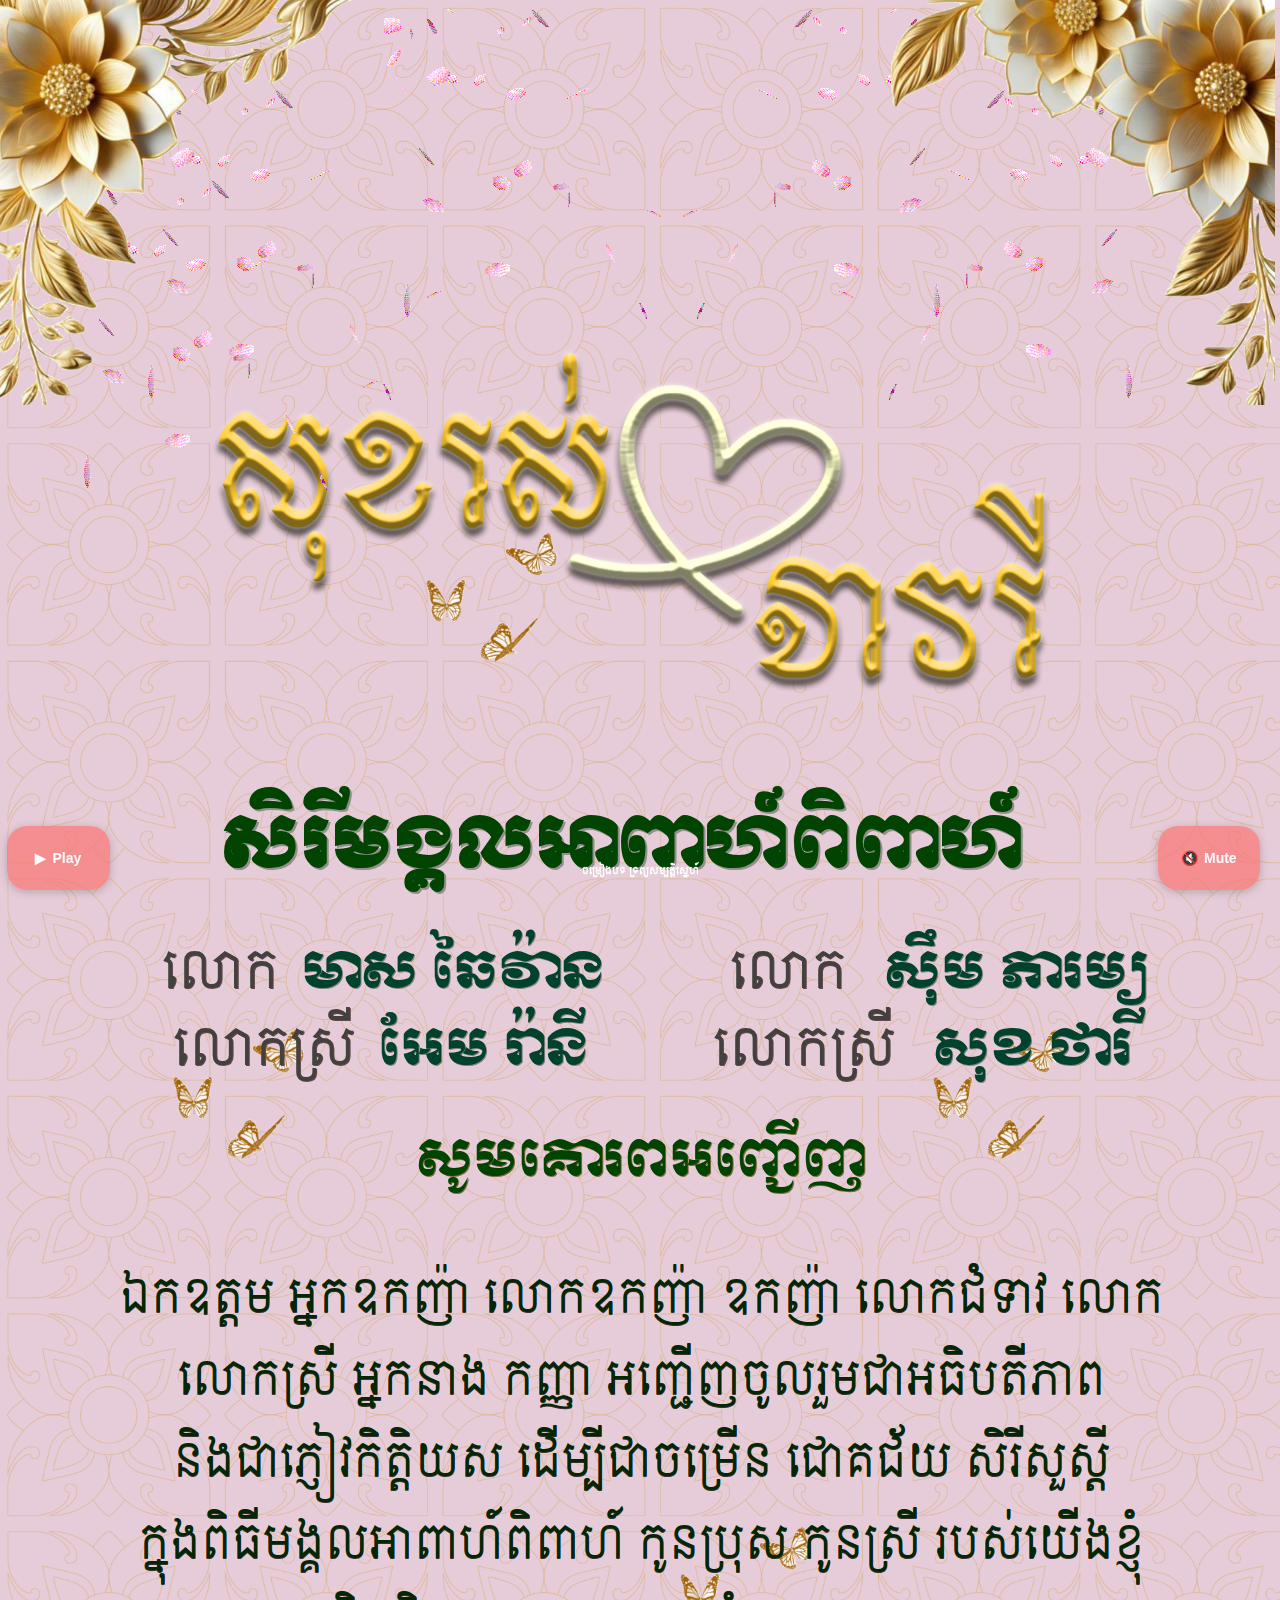
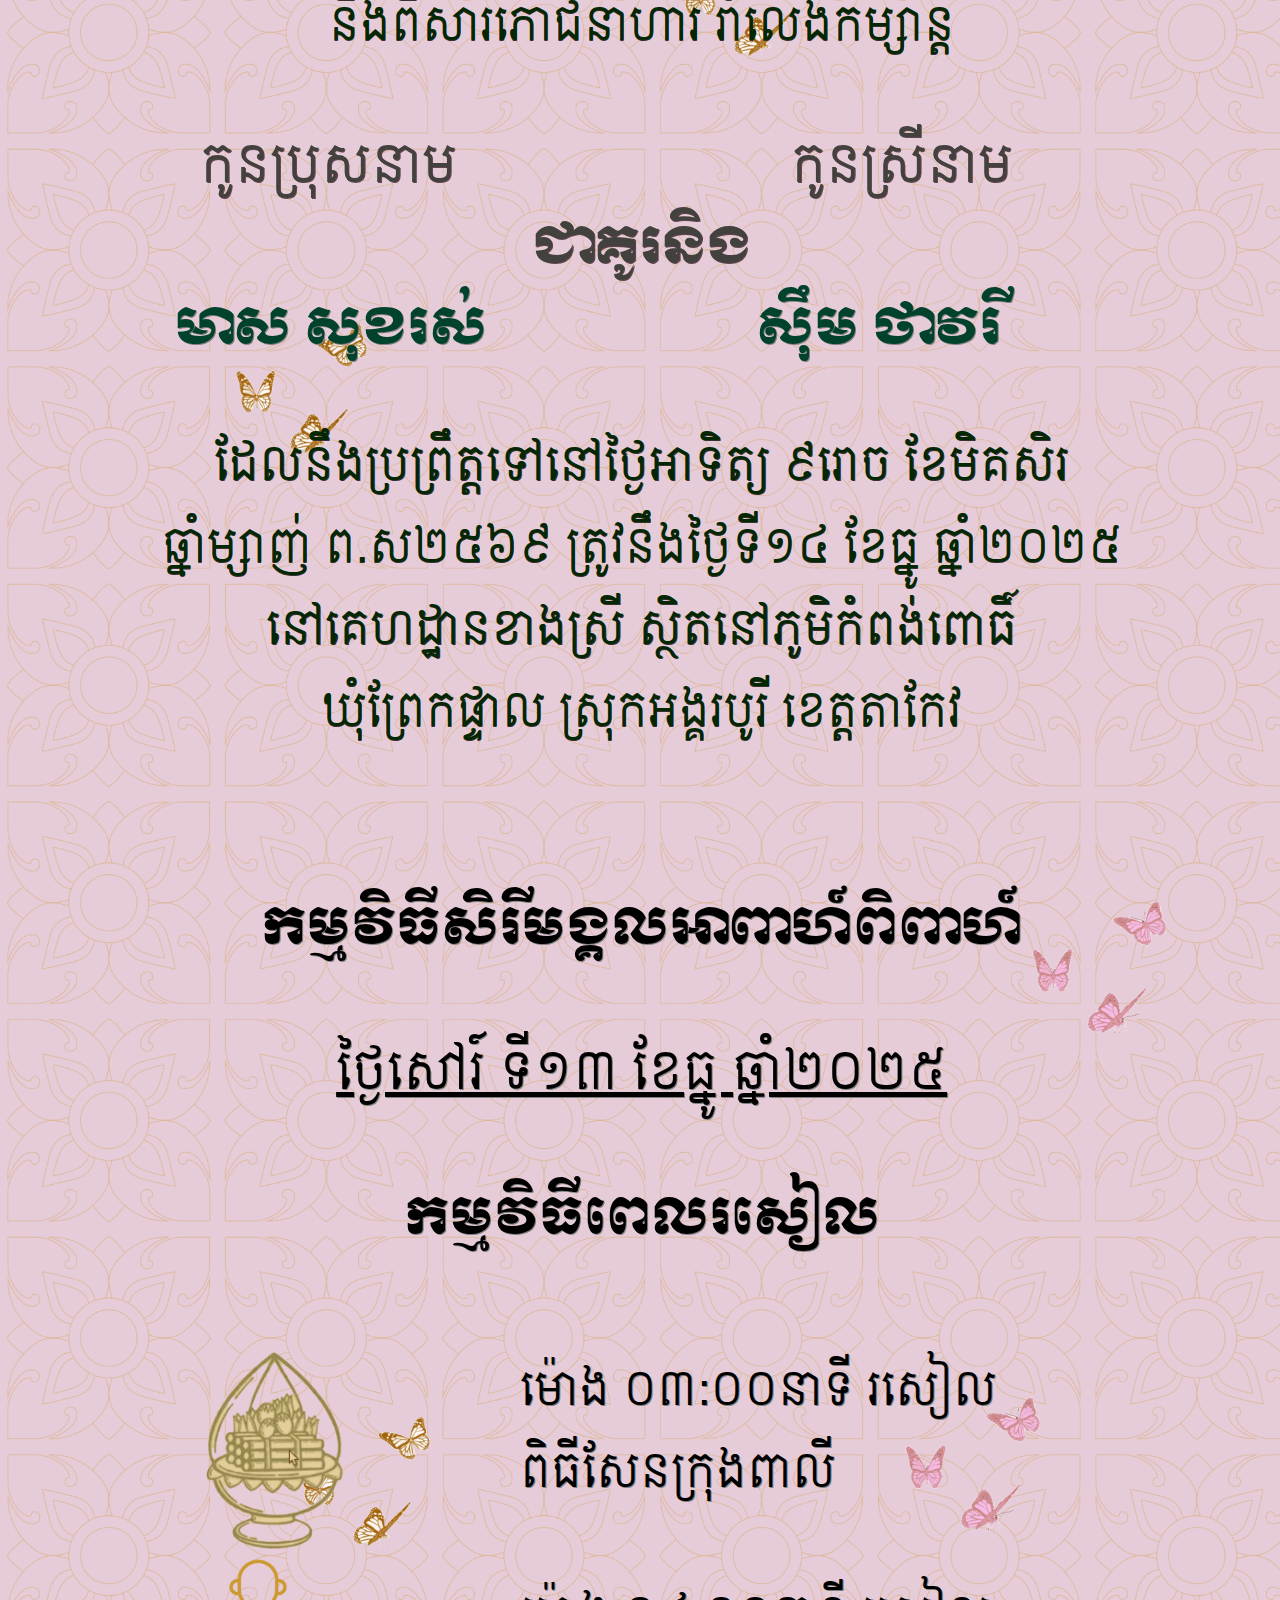
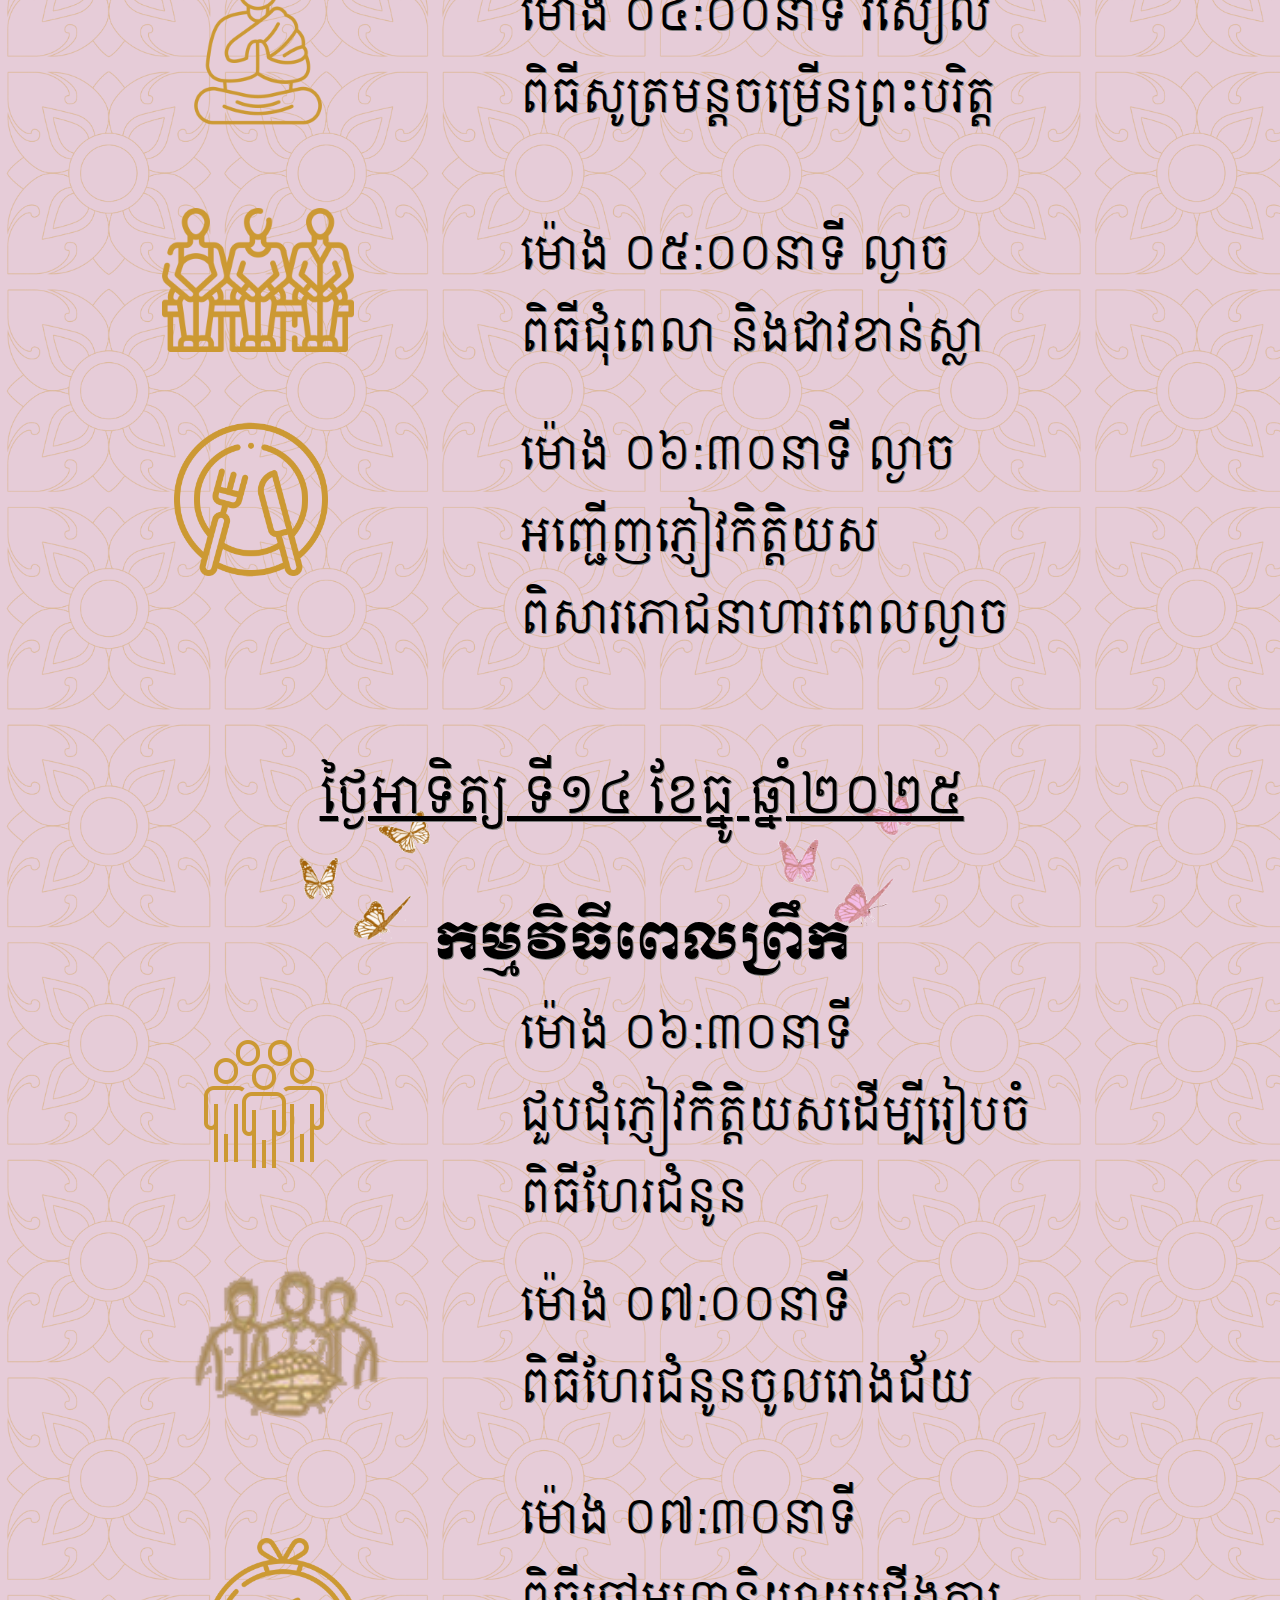
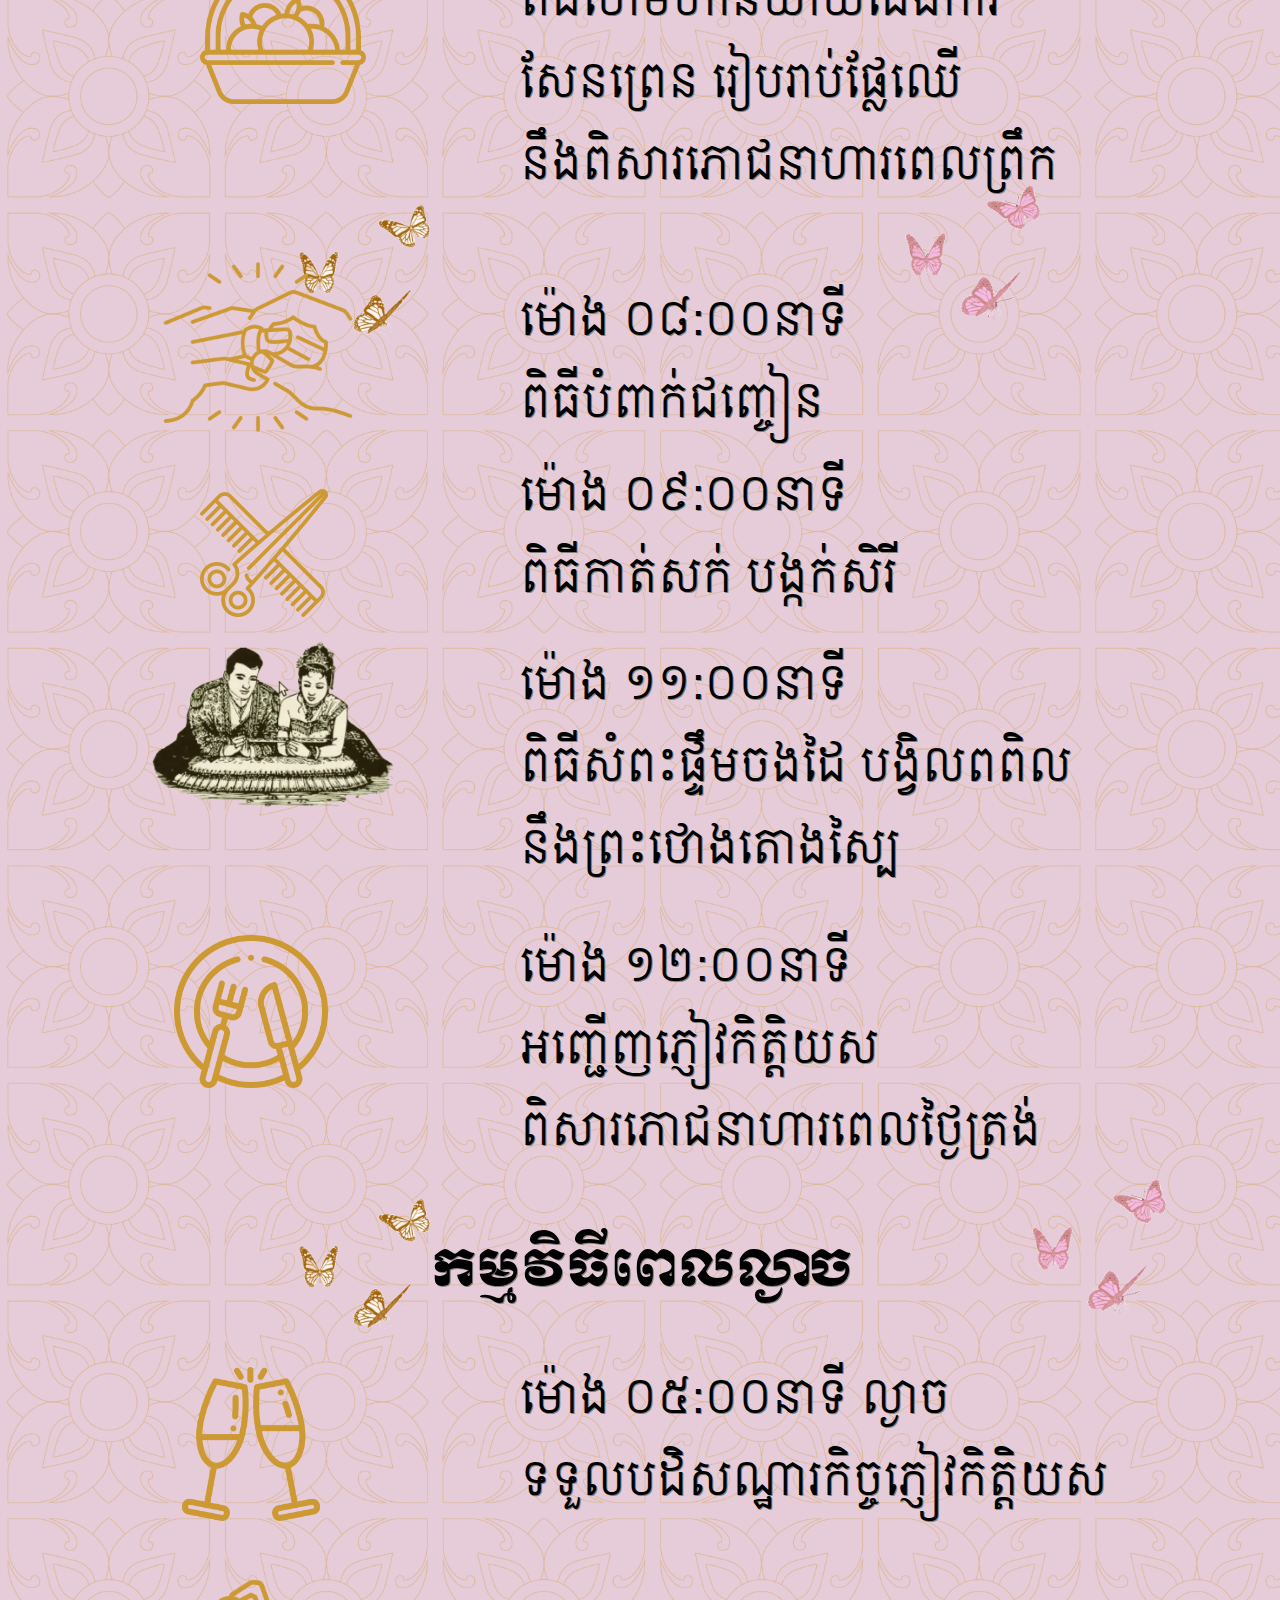
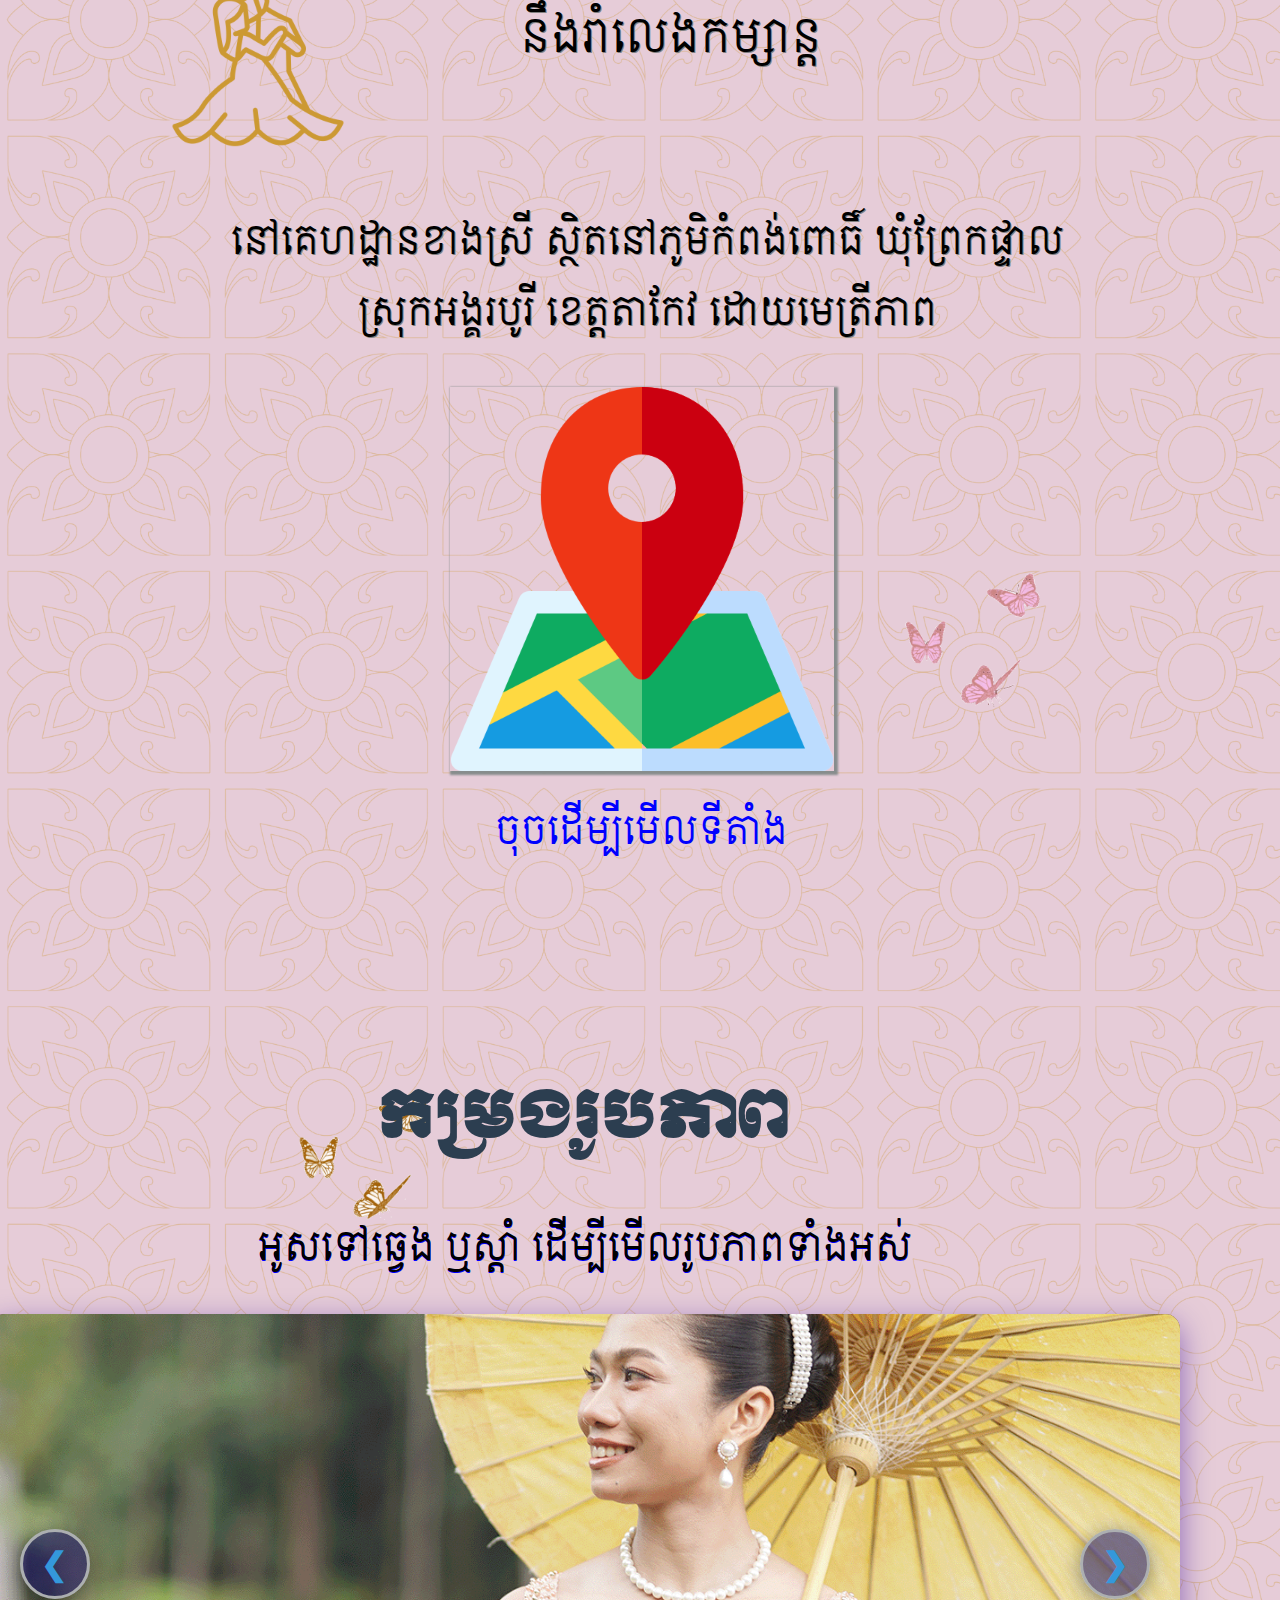
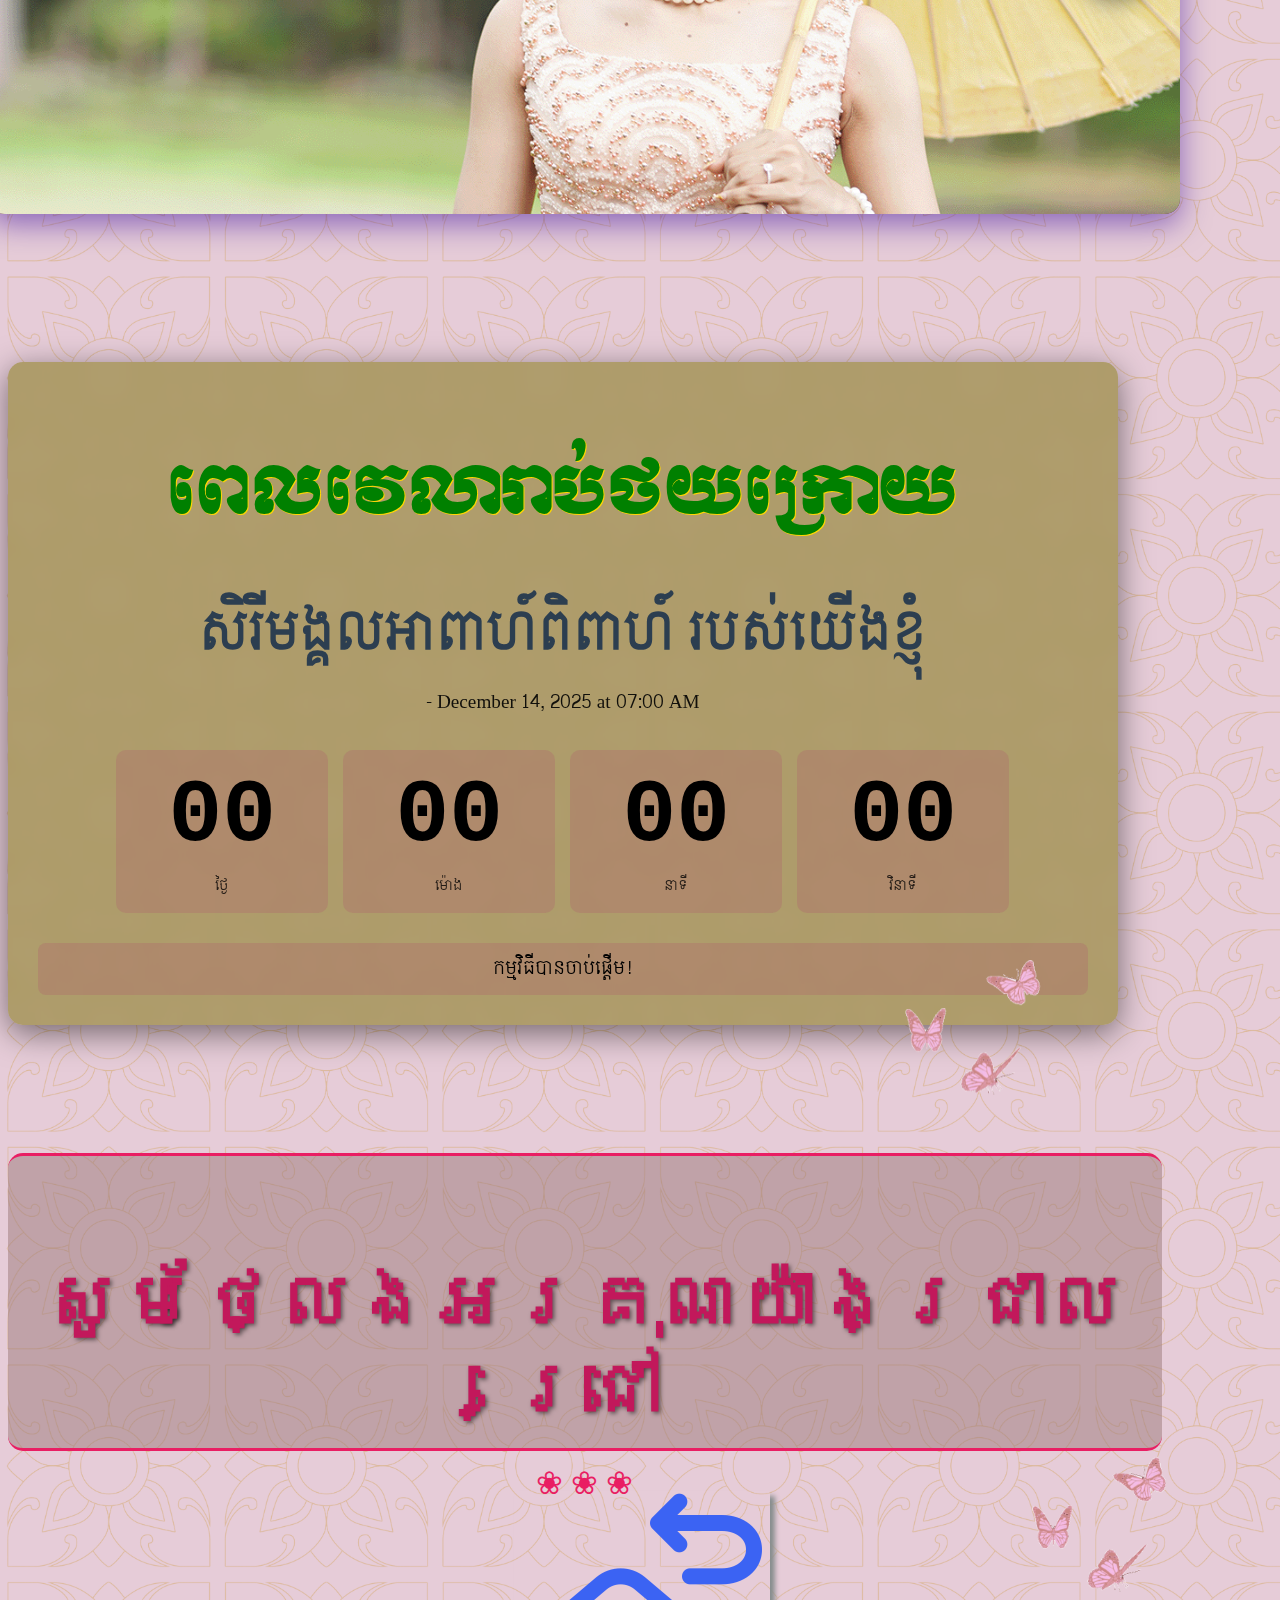
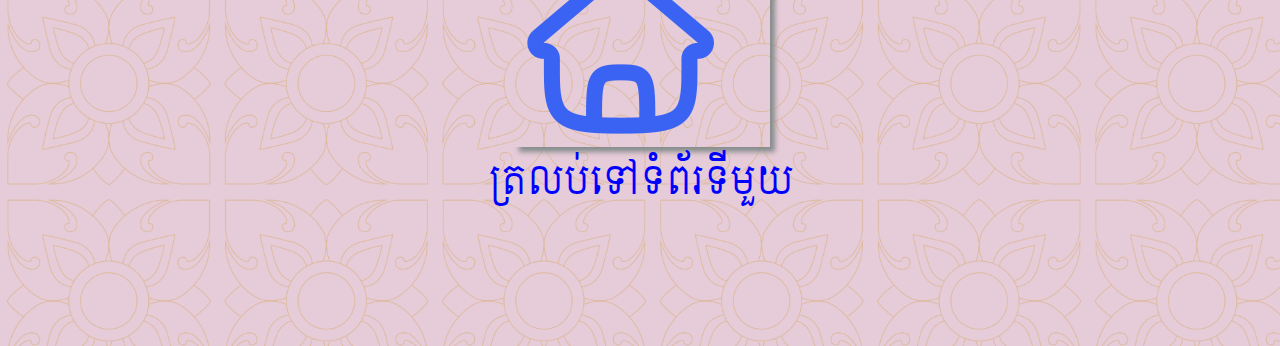
<file: page2.html>
<!DOCTYPE html>
<html lang="en">
<head>
     <meta charset="UTF-8">
    <meta name="viewport" content="width=device-width, initial-scale=1.0">
    <!-- === កែត្រង់នេះ - បន្ថែម ?v=2 បន្ទាប់ពីរូបភាព === -->
     <meta property="og:title" content="លិខិតអញ្ជើញ លោក សុខ សប្បាយ និងលោកស្រី">
    <meta property="og:description" content="លិខិតអញ្ជើញ លោក សុខ សប្បាយ និងលោកស្រី">
    <meta property="og:image" content="https://i.ibb.co/m5XSTnNw/logo-sokruos.png">
    <meta property="og:url" content="https://e-invitation-meas-sokruos2.vercel.app/">
    <meta property="og:type" content="website">
    <meta property="og:image:width" content="1000">
    <meta property="og:image:height" content="478">
    <!-- Recommended for Telegram -->
    <meta name="twitter:card" content="summary_large_image">
    <meta name="twitter:title" content="គោរពអញ្ជើញ លោក សុខ សប្បាយ និងលោកស្រី">
    <meta name="twitter:description" content="គោរពអញ្ជើញ លោក សុខ សប្បាយ និងលោកស្រី">
    <meta name="twitter:image" content="https://ibb.co/N2m7C0TP">
    <title>ធៀបការ មាស សុខរស់ (ទំព័រ២)</title>
    <link rel="stylesheet" href="/style2.css">
    <link rel="stylesheet" href="cmt_style.css">
    <link rel="stylesheet" href="/imgstyle.css">
    <link rel="stylesheet" href="/audio.css">
    <link rel="stylesheet" href="/countdown.css">
    <link rel="stylesheet" href="B-style.css">
</head>
<body>
    <audio class="audio-1">
        <source src="/Phorn_Sophary_ផនសុផារី_ទ្រព្យសម្បត្តិស្នេហ៍_Office_Lyric_Video.m4a" type="adio/mpeg">


    </audio>
   <!-- background 1-->
</body>

<body class="background-2">
     <img src="/kbach top-1.png" alt="" class="kbach-1">
    <img src="/kbach top-2.png" alt="" class="kbach-2">
     
   
</body>
<body><!--animation flower-->
        <div> 
                <!--center-->
            <img src="/flower-10.gif" alt="" class="F0">
            <img src="/flower-10.gif" alt="" class="F0-1">
                <!--left-->
            <img src="/flower-10.gif" alt="" class="F1">
            <img src="/flower-10.gif" alt="" class="F2">
                <!--right-->
            <img src="/flower-10.gif" alt="" class="F3">
            <img src="/flower-10.gif" alt="" class="F4">
        </div>
<!--End animation flower-->
</body>
<body> <!--animation butterfly-->
   
        <div >
            <img src="/B13.gif" alt="" class="B10">
        </div>
         <div >
            <img src="/B13.gif" alt="" class="B11">
        </div>
         <div >
            <img src="/B13.gif" alt="" class="B12">
        </div>
         <div >
            <img src="/B13.gif" alt="" class="B13">
        </div>
        </div>
         <div >
            <img src="/B13.gif" alt="" class="B14">
        </div>
        </div>
         <div >
            <img src="/B13.gif" alt="" class="B15">
        </div>
        </div>
         <div >
            <img src="/B13.gif" alt="" class="B16">
        </div>
        </div>
         <div >
            <img src="/B13.gif" alt="" class="B17">
        </div>
        </div>
         <div >
            <img src="/B13.gif" alt="" class="B18">
        </div>
        </div>
         <div >
            <img src="/B13.gif" alt="" class="B19">
        </div>
        </div>
         <div >
            <img src="/B13.gif" alt="" class="B20">
        </div>
        <!--Right-->
        <div>
            <img src="/Butterfly-2.gif" alt="" class="C10">
        </div>
          <div>
            <img src="/Butterfly-2.gif" alt="" class="C11">
        </div>
          <div>
            <img src="/Butterfly-2.gif" alt="" class="C12">
        </div>
        </div>
          <div>
            <img src="/Butterfly-2.gif" alt="" class="C13">
        </div>
        </div>
          <div>
            <img src="/Butterfly-2.gif" alt="" class="C14">
        </div>
        </div>
          <div>
            <img src="/Butterfly-2.gif" alt="" class="C15">
        </div>
        </div>
          <div>
            <img src="/Butterfly-2.gif" alt="" class="C16">
        </div>
        </div>
          <div>
            <img src="/Butterfly-2.gif" alt="" class="C17">
        </div>
        </div>
          <div>
            <img src="/Butterfly-2.gif" alt="" class="C18">
        </div>
        </div>
          <div>
            <img src="/Butterfly-2.gif" alt="" class="C19">
        </div>
        </div>
          <div>
            <img src="/Butterfly-2.gif" alt="" class="C20">
        </div>
     


</body><!--End animation-->

<body>
    <img src="/logo sokruos.png" alt="" class="logo-3">
     <h1 class="text-0">សិរីមង្គលអាពាហ៍ពិពាហ៍</h1>
        <p class="text-1 font-2">លោក<span class="text-2 font-1">មាស ឆៃវ៉ាន</span> 
            <span class="text-3 font-2">លោក</span> <span class="text-4 font-1">ស៊ឹម ភារម្យ</span></p>
        <p class="text-5 font-2">លោកស្រី<span class="text-6 font-1">អែម រ៉ានី</span> 
            <span class="text-7 font-2">លោកស្រី</span> <span class="text-8 font-1">សុខ ថារី</span></p>
</body>
<body>
    <div>
        <p class="text-p1 font-2">សូមគោរពអញ្ជើញ</p>
        <p class="text-p2">ឯកឧត្តម អ្នកឧកញ៉ា លោកឧកញ៉ា ឧកញ៉ា លោកជំទាវ លោក <br> លោកស្រី អ្នកនាង កញ្ញា អញ្ជើញចូលរួមជាអធិបតីភាព <br> និងជាភ្ញៀវកិត្តិយស 
            ដើម្បីជាចម្រើន ជោគជ័យ សិរីសួស្តី <br> ក្នុងពិធីមង្គលអាពាហ៍ពិពាហ៍ កូនប្រុស កូនស្រី របស់យើងខ្ញុំ <br>និងពិសារភោជនាហារ រាំលេងកម្សាន្ត</p>
        <p class="text-p3 font-2">កូនប្រុសនាម​ <span class="text-p4 font-2">កូនស្រីនាម</span></p>
        <p class="text-p5 font-1">ជាគូរនិង</p>
        <p class="text-p6 font-1">មាស សុខរស់ <span class="text-p7 font-1">ស៊ឹម ថាវរី</span></p>
        <p class="text-p8 font-2">ដែលនឹងប្រព្រឹត្តទៅនៅថ្ងៃអាទិត្យ ៩រោច ខែមិគសិរ <br> ឆ្នាំម្សាញ់ ព.ស២៥៦៩ ត្រូវនឹងថ្ងៃទី១៤ ខែធ្នូ ឆ្នាំ២០២៥ <br>នៅគេហដ្ឋានខាងស្រី ស្ថិតនៅភូមិកំពង់ពោធិ៍ <br> ឃុំព្រែកផ្ទាល ស្រុកអង្គរបូរី ខេត្តតាកែវ</p>
    </div>
    <div>
        <p class="text-p10 font-1">កម្មវិធីសិរីមង្គលអាពាហ៍ពិពាហ៍</p>
        <p class="textsat-1 font-2"> <u>ថ្ងៃសៅរ៍ ទី១៣ ខែធ្នូ ឆ្នាំ២០២៥</u></p>
        <p class="textsat-2 font-1">កម្មវិធីពេលរសៀល</p>
        <div>
            <img class="bay-sey" src="/bay sey.png" alt="">
            <p class="textsat-3 ">ម៉ោង ០៣:០០នាទី រសៀល<br> ពិធីសែនក្រុងពាលី<br></p>
        </div>
        <div>
            <img class="monk" src="/monk.png" alt="">
            <p class="textsat-4 ">ម៉ោង ០៤:០០នាទី រសៀល<br> ពិធីសូត្រមន្តចម្រើនព្រះបរិត្ត<br></p>
        </div>
        <div>
            <img class="people-sit" src="/people sit.png" alt="">
            <p class="textsat-5 ">ម៉ោង ០៥:០០នាទី ល្ងាច<br> ពិធីជុំពេលា និងជាវខាន់ស្លា<br></p>
        </div>
        <div>
            <img class="eating" src="/eating.png" alt="">
            <p class="textsat-6 ">ម៉ោង ០៦:៣០នាទី ល្ងាច<br> អញ្ជើញភ្ញៀវកិត្តិយស<br> ពិសារភោជនាហារពេលល្ងាច<br></p>
        </div>





        <p class="text-p11 font-2"><u>ថ្ងៃអាទិត្យ ទី១៤ ខែធ្នូ ឆ្នាំ២០២៥</u></p>
        <p class="text-p12 font-1">កម្មវិធីពេលព្រឹក</p>
        <div>
            <img class="people" src="/people.png" alt="">
            <p class="text-p13 ">ម៉ោង ០៦:៣០នាទី<br> ជួបជុំភ្ញៀវកិត្តិយសដើម្បីរៀបចំ <br>ពិធីហែរជំនូន</p>
        </div>
        <div>
            <img class="pka-sla" src="/pka sla.png" alt="">
            <p class="text-p14 ">ម៉ោង ០៧:០០នាទី<br> ពិធីហែរជំនូនចូលរោងជ័យ</p>
        </div>
         <div>
            <img class="fruit" src="/fruit.png" alt="">
            <p class="text-p15 ">ម៉ោង ០៧:៣០នាទី<br> ពិធីចៅមហានិយាយជើងការ <br>សែនព្រេន រៀបរាប់ផ្លែឈើ<br> នឹងពិសារភោជនាហារពេលព្រឹក</p>
        </div>
        <div>
            <img class="Ring" src="/Ring.png" alt="">
            <p class="text-p16 ">ម៉ោង ០៨:០០នាទី<br> ពិធីបំពាក់ជញ្ចៀន</p>
        </div>
        <div>
            <img class="cut-hair" src="/salon.png" alt="">
            <p class="text-p17">ម៉ោង ០៩:០០នាទី<br> ពិធីកាត់សក់ បង្កក់សិរី</p>
        </div>
        <div>
            <img class="sompeas" src="/sompeas.png" alt="">
            <p class="text-p18">ម៉ោង ១១:០០នាទី<br> ពិធីសំពះផ្ទឹមចងដៃ​ បង្វិលពពិល <br>នឹងព្រះថោងតោងស្បៃ</p>
        </div>
         <div>
            <img class="eating" src="/eating.png" alt="">
            <p class="text-p19">ម៉ោង ១២:០០នាទី<br> អញ្ជើញភ្ញៀវកិត្តិយស<br> ពិសារភោជនាហារពេលថ្ងៃត្រង់</p>
        </div>
    </div>

        <div><p class="text-p20 font-1">កម្មវិធីពេលល្ងាច</p>
        <div>
            <img class="eating" src="/eat night.png" alt="">
            <p class="text-p21">ម៉ោង ០៥:០០នាទី ល្ងាច<br> ទទួលបដិសណ្ឋារកិច្ចភ្ញៀវកិត្តិយស</p>
        </div>
        <div>
            <img src="/dance.png" alt="" class="dance">
            <p class="text-p22">នឹងរាំលេងកម្សាន្ត</p>
        </div>
        <p class="text-p24 font-2"> នៅគេហដ្ឋានខាងស្រី ស្ថិតនៅភូមិកំពង់ពោធិ៍ ឃុំព្រែកផ្ទាល <br> ស្រុកអង្គរបូរី ខេត្តតាកែវ ដោយមេត្រីភាព</p>
    </div>
</body>

<body><!--map-->
    <div​​ > <a href="https://maps.app.goo.gl/qr9WAFaAPY33gxEq9?g_st=ipc" target="_blank">
    <img class="map-1" src="/map.png" alt="click"> <h5 class="text-9" >ចុចដើម្បីមើលទីតាំង</h5></a>
    </div​​>
  
</body>  <!--End Map-->
    <!--កម្រងរូបភាព-->
<body class="body-3">
    <div class="container">
        <header>
            <h1 class="text-img-gallery">កម្រងរូបភាព</h1>
            <p class="subtitle font-2 ">អូសទៅឆ្វេង ឬស្តាំ ដើម្បីមើលរូបភាពទាំងអស់</p>
        </header>

        <div class="gallery-container">
            <div class="gallery">
                <!-- រូបភាពដើម 5 -->
                <div class="gallery-item">
                    <img src="/Pic_sokruos1.png" alt="pic_1">
                    <div class="image-info">
                        <h3 class="image-title font-2">សុធារស់ ឋាវរី</h3>
                    </div>
                </div>
                <div class="gallery-item">
                    <img src="/Pic_sokruos3.png" alt="pic_2">
                    <div class="image-info">
                        <h3 class="image-title font-2">សុធារស់ ឋាវរី</h3>
                    </div>
                </div>
                <div class="gallery-item">
                    <img src="/Pic_sokruos2.png" alt="pic_3">
                    <div class="image-info">
                        <h3 class="image-title font-2">សុធារស់ ឋាវរី</h3>
                    </div>
                </div>
                <div class="gallery-item">
                    <img src="/Pic_sokruos4.png" alt="pic_4">
                    <div class="image-info">
                        <h3 class="image-title font-2">សុធារស់ ឋាវរី</h3>
                    </div>
                </div>
                <div class="gallery-item">
                    <img src="/Pic_sokruos5.png" alt="pic_5">
                    <div class="image-info">
                        <h3 class="image-title font-2">សុធារស់ ឋាវរី</h3>
                    </div>
                </div>
                
                <!-- រូបភាពថ្មី 10 -->
                <div class="gallery-item">
                    <img src="/Pic_sokruos6.png" alt="pic_6">
                    <div class="image-info">
                        <h3 class="image-title font-2">សុធារស់ ឋាវរី</h3>
                    </div>
                </div>
                <div class="gallery-item">
                    <img src="/Pic_sokruos7.png" alt="pic_7">
                    <div class="image-info">
                        <h3 class="image-title font-2">សុធារស់ ឋាវរី</h3>
                    </div>
                </div>
                <div class="gallery-item">
                    <img src="/Pic_sokruos8.png" alt="pic_8">
                    <div class="image-info">
                        <h3 class="image-title font-2">សុធារស់ ឋាវរី</h3>
                    </div>
                </div>
                <div class="gallery-item">
                    <img src="/Pic_sokruos9.png" alt="pic_9">
                    <div class="image-info">
                        <h3 class="image-title font-2">សុធារស់ ឋាវរី</h3>
                    </div>
                </div>
                <div class="gallery-item">
                    <img src="/Pic_sokruos10.png" alt="pic_10">
                    <div class="image-info">
                        <h3 class="image-title font-2">សុធារស់ ឋាវរី</h3>
                    </div>
                </div>
                <div class="gallery-item">
                    <img src="/Pic_sokruos11.png" alt="pic_11">
                    <div class="image-info">
                        <h3 class="image-title font-2">សុធារស់ ឋាវរី</h3>
                    </div>
                </div>
                <div class="gallery-item">
                    <img src="/Pic_sokruos12.png" alt="pic_12">
                    <div class="image-info">
                        <h3 class="image-title font-2">សុធារស់ ឋាវរី</h3>
                    </div>
                </div>
              
            </div>
            
            <button class="nav-btn prev">❮</button>
            <button class="nav-btn next">❯</button>

            <div class="gallery-indicators">
                <!-- Indicators សម្រាប់រូបភាព 15 -->
                <div class="indicator active"></div>
                <div class="indicator"></div>
                <div class="indicator"></div>
                <div class="indicator"></div>
                <div class="indicator"></div>
                <div class="indicator"></div>
                <div class="indicator"></div>
                <div class="indicator"></div>
                <div class="indicator"></div>
                <div class="indicator"></div>
                <div class="indicator"></div>
                <div class="indicator"></div>
            </div>
        </div>
    </div>

    <script>
        document.addEventListener('DOMContentLoaded', function() {
            const gallery = document.querySelector('.gallery');
            const galleryItems = document.querySelectorAll('.gallery-item');
            const prevBtn = document.querySelector('.prev');
            const nextBtn = document.querySelector('.next');
            const indicatorsContainer = document.querySelector('.gallery-indicators');
            const indicators = document.querySelectorAll('.indicator');
            
            let currentIndex = 0;
            const totalItems = galleryItems.length;
            
            // បង្កើត indicators ដោយស្វ័យប្រវត្តិ (ជម្រើស)
            function createIndicators() {
                indicatorsContainer.innerHTML = '';
                for (let i = 0; i < totalItems; i++) {
                    const indicator = document.createElement('div');
                    indicator.className = 'indicator';
                    if (i === 0) indicator.classList.add('active');
                    indicator.addEventListener('click', () => showSlide(i));
                    indicatorsContainer.appendChild(indicator);
                }
            }
            
            // បង្ហាញរូបភាពបច្ចុប្បន្ន
            function showSlide(index) {
                gallery.style.transform = `translateX(-${index * 100}%)`;
                
                // ធ្វើឱ្យ indicator សកម្ម
                indicators.forEach((indicator, i) => {
                    indicator.classList.toggle('active', i === index);
                });
                
                currentIndex = index;
            }
            
            // រូបភាពបន្ទាប់
            function nextSlide() {
                currentIndex = (currentIndex + 1) % totalItems;
                showSlide(currentIndex);
            }
            
            // រូបភាពមុន
            function prevSlide() {
                currentIndex = (currentIndex - 1 + totalItems) % totalItems;
                showSlide(currentIndex);
            }
            
            // ការអូសរូបភាព
            let startX = 0;
            let endX = 0;
            
            gallery.addEventListener('touchstart', (e) => {
                startX = e.touches[0].clientX;
            });
            
            gallery.addEventListener('touchend', (e) => {
                endX = e.changedTouches[0].clientX;
                handleSwipe();
            });
            
            gallery.addEventListener('mousedown', (e) => {
                startX = e.clientX;
                document.addEventListener('mouseup', handleMouseUp);
            });
            
            function handleMouseUp(e) {
                endX = e.clientX;
                handleSwipe();
                document.removeEventListener('mouseup', handleMouseUp);
            }
            
            function handleSwipe() {
                const diff = startX - endX;
                
                if (Math.abs(diff) > 50) {
                    if (diff > 0) {
                        nextSlide();
                    } else {
                        prevSlide();
                    }
                }
            }
            
            // ចុចលើប៊ូតុង
            nextBtn.addEventListener('click', nextSlide);
            prevBtn.addEventListener('click', prevSlide);
            
            // បង្ហាញរូបភាពដំបូង
            showSlide(0);
            
            // ប្តូររូបភាពដោយស្វ័យប្រវត្តិរៀងរាល់ 5 វិនាទី
            setInterval(nextSlide, 5000);
            
            // បង្កើត indicators ដោយស្វ័យប្រវត្តិ (សម្រាប់អនាគត)
            // createIndicators();
        });
    </script>
</body>
<!--ចប់កម្រងរូបភាព-->
<!--Countdown-->
<body>
    <div class="container-1">
        <h1 class="countdown-txt">ពេលវេលារាប់ថយក្រោយ</h1>
        <h1 class="font-2">សិរីមង្គលអាពាហ៍ពិពាហ៍ របស់យើងខ្ញុំ</h1>

        <div class="event-date" id="eventDate"></div>
        
        <div class="countdown">
            <div class="time-unit">
                <div class="time-value" id="days">00</div>
                <div class="time-label">ថ្ងៃ</div>
            </div>
            <div class="time-unit">
                <div class="time-value" id="hours">00</div>
                <div class="time-label">ម៉ោង</div>
            </div>
            <div class="time-unit">
                <div class="time-value" id="minutes">00</div>
                <div class="time-label">នាទី</div>
            </div>
            <div class="time-unit">
                <div class="time-value" id="seconds">00</div>
                <div class="time-label">វិនាទី</div>
            </div>
        </div>
        
        <div class="message" id="message">នៅសល់...</div>
    </div>

    <script>
        // កំណត់កាលបរិច្ឆេទកម្មវិធីរបស់អ្នកនៅទីនេះ
        // ទម្រង់: 'ខែ/ថ្ងៃ/ឆ្នាំ ម៉ោង:នាទី:វិនាទី'
        const eventDate = new Date('12/14/2025 7:00:00');
        
        // ប្រសិនបើអ្នកចង់ប្តូរឈ្មោះកម្មវិធី
        const eventName = ''; 
        
        function updateCountdown() {
            const now = new Date().getTime();
            const distance = eventDate - now;
            
            if (distance < 0) {
                // ពេលវេលាបានផុត
                document.getElementById('days').textContent = '00';
                document.getElementById('hours').textContent = '00';
                document.getElementById('minutes').textContent = '00';
                document.getElementById('seconds').textContent = '00';
                document.getElementById('message').textContent = 'កម្មវិធីបានចាប់ផ្តើម!';
                return;
            }
            
            // គណនាពេលវេលាដែលនៅសល់
            const days = Math.floor(distance / (1000 * 60 * 60 * 24));
            const hours = Math.floor((distance % (1000 * 60 * 60 * 24)) / (1000 * 60 * 60));
            const minutes = Math.floor((distance % (1000 * 60 * 60)) / (1000 * 60));
            const seconds = Math.floor((distance % (1000 * 60)) / 1000);
            
            // ធ្វើបច្ចុប្បន្នភាព display
            document.getElementById('days').textContent = days.toString().padStart(2, '0');
            document.getElementById('hours').textContent = hours.toString().padStart(2, '0');
            document.getElementById('minutes').textContent = minutes.toString().padStart(2, '0');
            document.getElementById('seconds').textContent = seconds.toString().padStart(2, '0');
            
            // ធ្វើបច្ចុប្បន្នភាពសារ
            if (days === 0 && hours === 0 && minutes < 60) {
                document.getElementById('message').textContent = 'កម្មវិធីនឹងចាប់ផ្តើមឆាប់ៗនេះ!';
            }
        }
        
        // ធ្វើបច្ចុប្បន្នភាពកាលបរិច្ឆេទកម្មវិធី
        const options = { 
            year: 'numeric', 
            month: 'long', 
            day: 'numeric',
            hour: '2-digit',
            minute: '2-digit'
        };
        document.getElementById('eventDate').textContent = 
            `${eventName} - ${eventDate.toLocaleDateString('km-KH', options)}`;
        
        // ដំណើរការរាប់ថយក្រោយរៀងរាល់វិនាទី
        updateCountdown();
        setInterval(updateCountdown, 1000);
    </script>
</body>
<!--End Countdown-->



<body>
    <!-- Audio Element -->
    <audio id="backgroundMusic" autoplay loop>
        <source src="/Phorn_Sophary_ផនសុផារី_ទ្រព្យសម្បត្តិស្នេហ៍_Office_Lyric_Video.m4a" type="audio/mp4">
        <source src="/Phorn_Sophary_ផនសុផារី_ទ្រព្យសម្បត្តិស្នេហ៍_Office_Lyric_Video.mp3" type="audio/mpeg">
        Browser របស់អ្នកមិនគាំទ្រ audio element នេះទេ។
    </audio>

    <!-- Audio Player Controls -->
    <div class="audio-player">
    <!-- Button ឆ្វេង -->
    <button onclick="togglePause()" class="audio-btn left-btn pause-btn" type="button">
        ⏸ <span class="btn-text">Pause</span>
    </button>
    
    <!-- Song Info កណ្តាល -->
    <div class="song-info">
        <span class="song-title font-2">ចម្រៀងបទ ទ្រព្យសម្បត្តិស្នេហ៍</span>
    </div>
    
    <!-- Button ស្តាំ -->
    <button onclick="muteAudio()" class="audio-btn right-btn mute-btn" type="button">
        🔇 <span class="btn-text">Mute</span>
    </button>
</div>


    <script>
        // Audio Player Functions
        const audioT = document.getElementById('backgroundMusic');
        let isPlaying = true;

        function togglePause() {
            const pauseBtn = document.querySelector('.pause-btn');
            const btnText = pauseBtn.querySelector('.btn-text');
            
            if (isPlaying) {
                audioT.pause();
                pauseBtn.innerHTML = '▶ <span class="btn-text">Play</span>';
            } else {
                audioT.play();
                pauseBtn.innerHTML = '⏸ <span class="btn-text">Pause</span>';
            }
            isPlaying = !isPlaying;
        }

        function muteAudio() {
            const muteBtn = document.querySelector('.mute-btn');
            const btnText = muteBtn.querySelector('.btn-text');
            
            audioT.muted = !audioT.muted;
            if (audioT.muted) {
                muteBtn.innerHTML = '🔊 <span class="btn-text">Unmute</span>';
            } else {
                muteBtn.innerHTML = '🔇 <span class="btn-text">Mute</span>';
            }
        }

        // Initialize audio player
        document.addEventListener('DOMContentLoaded', function() {
            // Auto-play music with user interaction
            function startAudio() {
                if (audioT) {
                    audioT.play().then(() => {
                        console.log('Audio started successfully');
                    }).catch(error => {
                        console.log('Audio play failed:', error);
                        // Show play button if autoplay is blocked
                        document.querySelector('.pause-btn').innerHTML = '▶ <span class="btn-text">Play</span>';
                        isPlaying = false;
                    });
                }
            }

            // Try to start audio on page load
            startAudio();

            // Also allow starting audio on user click
            document.addEventListener('click', function() {
                if (!isPlaying) {
                    startAudio();
                }
            }, { once: true });

            // Ensure audio player is visible
            const audioPlayer = document.querySelector('.audio-player');
            if (audioPlayer) {
                audioPlayer.style.display = 'flex';
            }
        });

        // Handle page visibility changes
        document.addEventListener('visibilitychange', function() {
            if (document.hidden && isPlaying) {
                audioT.pause();
            } else if (!document.hidden && isPlaying) {
                audioT.play();
            }
        });
    </script>
</body>

<!--ចប់ Java music-->



<body>
    <section class="thank-you-section">
        <h1 class="thank-you-title">សូមថ្លែងអរគុណយ៉ាងជ្រាលជ្រៅ</h1>
        
        <div class="flower-decoration">❀ ❀ ❀</div>
    </section>
</body>





<footer>
        <div​​ > <a  href="/index.html" target="_top" >
            <img class="click-pic" src="/arrow back home.png" alt="click"> <h5 class="text-9" target >ត្រលប់ទៅទំព័រទីមួយ</h5></a>
        </div​​>
</footer>

</html>
</file>
<file: style2.css>
@import url('https://fonts.googleapis.com/css2?family=Moul&family=Rubik:ital,wght@0,300..900;1,300..900&family=Siemreap&display=swap');

/* ធាតុដែលត្រូវនៅក្រោមគេបង្អស់ */
.body-3 {
    position: fixed !important;
    z-index: -9999 !important;
    top: 0;
    left: 0;
    width: 100vw;
    height: 100vh;
    pointer-events: none;
}

.font-1{ font-family: "moul"; font-size: 4vw;}
.font-2{font-family: "siemreap";font-size: 4vw;}
.text-1,.text-2,.text-3,.text-4,.text-5,.text-6,.text-7,.text-8 {line-height: 2vw;}

body { 
    background-image: url(/Kbach.png); 
    background-size: 17vw;
    background-color: rgb(230, 204, 216);
    position: relative;
    z-index: 0;
}

.background-2{ 
    position: absolute; 
    z-index: 9999;
}

.kbach-1{
    width: 30vw; 
    margin-top: -30vw;
    display: block; 
    margin-left: -1vw; 
    position: sticky; 
    top:0;
    z-index: 100;
}
.kbach-2{
    width: 30vw; 
    margin-top: -30vw; 
    display: block; 
    margin-left: 69vw; 
    position: sticky; 
    top:0;
    z-index: 100;
}

.logo-3{
    width: 70%; position: absolute;
    margin: auto; 
    margin-top: 20vw; 
    margin-left: 15vw;
    position: relative;
    z-index: 10;
}

.text-0{ 
    margin-left: -3vw;
    color: rgb(1, 68, 1); 
    width: auto; 
    text-align: center;
    font-family: "Moul", serif; 
    font-size: 5.5vw; 
    text-shadow: 2px 2px rgb(144, 143, 139);
    position: relative;
    z-index: 10;
}

.text-1{ color: rgb(66, 65, 62); text-shadow: 1px 1px rgb(99, 71, 80); margin-left: 12vw; position: relative; z-index: 10;}
.text-2{color: rgb(1, 66, 44); text-shadow: 1px 1px grey; margin-left: 02%; position: relative; z-index: 10;}
.text-3{ color: rgb(66, 65, 62); text-shadow: 1px 1px rgb(99, 71, 80); margin-left: 10%; position: relative; z-index: 10;}
.text-4{color: rgb(1, 66, 44); text-shadow: 1px 1px grey; margin-left: 02%; position: relative; z-index: 10;}
.text-5{ color: rgb(66, 65, 62); text-shadow: 1px 1px rgb(99, 71, 80); margin-left: 13%; position: relative; z-index: 10;}
.text-6{color: rgb(1, 66, 44); text-shadow: 1px 1px grey; margin-left: 02%; position: relative; z-index: 10;}
.text-7{ color: rgb(66, 65, 62); text-shadow: 1px 1px rgb(99, 71, 80); margin-left: 10%; position: relative; z-index: 10;}
.text-8{color: rgb(1, 66, 44); text-shadow: 1px 1px grey; margin-left: 02%; position: relative; z-index: 10;}

.text-p1{
    color: rgb(1, 68, 1); 
    margin-top: 50px; 
    text-shadow: 1px 1px rgb(129, 105, 61);
    font-family: "moul"; 
    text-align: center;
    position: relative;
    z-index: 10;
}
.text-p2{
    color: rgb(4, 39, 3); 
    text-shadow: 0.5px 0.5px rgb(55, 49, 49); 
    font-family: "siemreap"; 
    text-align: center; 
    margin-left: 5vw; 
    margin-right: 5vw; 
    font-size: 3.5vw;
    position: relative;
    z-index: 10;
}
.text-p3{color: rgb(66, 65, 62); text-shadow: 1px 1px rgb(99, 71, 80); margin-left: 15vw; position: relative; z-index: 10;}
.text-p4{color: rgb(66, 65, 62); text-shadow: 1px 1px rgb(99, 71, 80);margin-left: 25vw; position: relative; z-index: 10;}
.text-p5{color:  rgb(66, 65, 62); text-shadow: 1px 1px rgb(99, 71, 80); text-align: center; margin-top: -5vw; position: relative; z-index: 10;}
.text-p6{color: rgb(1, 66, 44); text-shadow: 1px 1px grey; margin-left: 13vw;margin-top: -5vw; position: relative; z-index: 10;}
.text-p7{color: rgb(1, 66, 44); text-shadow: 1px 1px grey; margin-left: 20vw; position: relative; z-index: 10;}
.text-p8{color: rgb(4, 39, 3); text-shadow: 0.5px 0.5px rgb(55, 49, 49); font-size: 3.5vw; text-align: center; position: relative; z-index: 10;}
.text-p10,.text-p11,.text-p12,.textsat-1,.textsat-2,.text-p20{ 
    text-align: center;
    text-shadow: 1px 1px grey;
    position: relative;
    z-index: 10;
}
.text-p10{margin-top: 10vw;text-shadow: 1px 1px grey;}
.text-p11{margin-top: -3vw;text-shadow: 1px 1px grey;}
.text-p13,.text-p14,.text-p15,.text-p16,.text-p17,.text-p18,.text-p19,.text-20,.text-p21,.text-p22,.textsat-3,.textsat-4,.textsat-5,.textsat-6 
{
    font-size: 3.5vw;
    font-family: "siemreap"; 
    margin-left: 40vw; 
    margin-right: 5vw; 
    text-shadow: 1px 1px grey;
    position: relative;
    z-index: 10;
}

.textsat-3{ margin-top: -20vw; display: flex;}
.textsat-4{ margin-top: -13vw;}
.textsat-5{ margin-top: -13vw;}
.textsat-6{ margin-top: -13vw; margin-bottom: 10vw;}

.people{width: 10vw; margin-left: 15vw; position: relative; z-index: 10;}
.cut-hair{width: 10vw; margin-left: 15vw; position: relative; z-index: 10;}
.sompeas{width: 30vw; margin-left: 5vw; margin-top: -10vw; position: relative; z-index: 10;}
.eating{width: 12vw; margin-left: 13vw; position: relative; z-index: 10;}
.dance{width: 15vw; margin-left: 12vw; position: relative; z-index: 10;}
.Ring{width: 15vw; margin-left: 12vw; position: relative; z-index: 10;}
.pka-sla{width: 20vw;margin-left: 12vw;margin-top: -3vw; position: relative; z-index: 10;}
.monk{width: 15vw;margin-left: 12vw;margin-top: -1vw; position: relative; z-index: 10;}
.bay-sey{width: 20vw;margin-left: 11vw; position: relative; z-index: 10;}
.people-sit{width: 15vw;margin-left: 12vw; position: relative; z-index: 10;}
.fruit{width: 13vw;margin-left: 15vw; margin-top: 5vw; position: relative; z-index: 10;}

.text-p13{ margin-top: -14vw; display: flex;}
.text-p14{ margin-top: -15vw;}
.text-p15{ margin-top: -18vw;}
.text-p16{ margin-top: -13vw;}
.text-p17{ margin-top: -13vw;}
.text-p18{ margin-top: -23vw;}
.text-p19{ margin-top: -13vw;}
.text-p21{ margin-top: -13vw;}
.text-p22{ margin-top: -13vw;}

.text-p24{ text-align: center; margin-top: 10vw;
    margin-left: 1vw; font-size: 3vw;
    text-shadow: 1px 1px grey; position: relative; z-index: 10;}

.gallery-1{position: relative; z-index: 10;}

.text-p30{
    color: rgb(240, 245, 245); 
    text-align: center; 
    align-content: center; 
    background-color: rgb(79, 125, 86);
    width: 50vw; 
    height: 8vh; 
    margin-left: 25%; 
    border-radius: 25px; 
    border: 2px solid gold;
    position: relative;
    z-index: 10;
}

.pic-31{width: 100%; border-radius: 25px; position: relative; padding: 2px; z-index: 10;}

.Pic-123 { 
    display: inline-block; 
    width: 40%; 
    position:relative; 
    border-radius: 25px;
    z-index: 10;
}
.Pic-12{width: 123%; border-radius: 25px;position: absolute; z-index: 10;}
.Pic-13{width:  123%; position: relative; margin-left: 48vw;border-radius: 25px; z-index: 10;}

.wall-1{ width: 98vw; border-radius: 5%; margin-left: -1vw; position: relative; z-index: 10; }
.wall-2{width: 48vw; margin-left: -1vw;border-radius: 5%;margin-top: 1vw; position: relative; z-index: 10;}
.wall-3{width: 48vw; border-radius: 5%; margin-top: -100vw; margin-left: 49vw; margin-bottom: 4.8vw; position: relative; z-index: 10;}

button{  
    cursor: pointer;
    transition: all 0.3s ease; 
    font-size: 1.5vw;
    text-align: center; 
    margin-left: -1vw;
    cursor: pointer; 
    outline: none; 
    border-radius: 1px; 
    background-color: bisque;
    width: 8vw; 
    position: sticky; 
    bottom: 65vw; 
    margin-top: -440vw;
    z-index: 100;
}
.click-pic{
    box-shadow: 5px 5px 5px rgb(135, 141, 141);
    width: 20vw; 
    display: flex; 
    margin-left: auto; 
    margin-right: auto;
    position: relative;
    z-index: 10;
    animation: zoomInOut 1s ease-in-out infinite alternate}
.map-1{
    box-shadow: 2px 2px 2px 2px rgb(135, 141, 141);
    width: 30vw; 
    display: flex; 
    margin-left: auto; 
    margin-right: auto;
    position: relative;
    z-index: 10;
    margin-bottom: 2vw;
    animation: zoomInOut 1s ease-in-out infinite alternate}
a{text-decoration: none;}


.pic-4{ margin-left: -7px; position: relative; z-index: 10;}
.footer-2{ font-size: 5vw; position: relative; z-index: 10;}
h5{
    font-size: 3vw;  text-decoration: none;
    text-align: center; 
    font-family: "Siemreap", sans-serif; 
    color: blue; 
    font-weight: 400; 
    margin-top: 0%;
    position: relative;
    z-index: 10; margin-bottom: 10vw;
   
}

.F0{ 
    width: 25vw; 
    position: fixed;
    z-index: 49;
    animation: none !important;
    top: 1vh;
    left: 30vw;
}
.F0-1{ 
    width: 25vw; 
    position: fixed;
    z-index: 49;
    animation: none !important;
    top: 1vh;
    left: 50vw;
    transform: scaleX(-1);
}
.F1{ 
    width: 25vw; 
    position: fixed;
    z-index: 50;
    animation: none !important;
    top: 10vh;
    left: 10vw;
}

.F2{ 
    width: 25vw; 
    position: fixed;
    z-index: 51;
    animation: none !important;
    top: 20vh;
    left: 5vw;
}
.F3{ 
    width: 25vw; 
    position: fixed;
    z-index: 52;
    animation: none !important;
    top: 10vh;
    left: 65vw;
    transform: scaleX(-1);
}
.F4{ 
    width: 25vw; 
    position: fixed;
    z-index: 52;
    animation: none !important;
    top: 10vh;
    left: 65vw;
    transform: scaleX(-1);
}

/* Word Thz*/
.thank-you-section {
            background:  rgba(154, 119, 119, 0.5);
            padding: 50px 20px;
            text-align: center;
            border-top: 3px solid #e91e63;
            border-bottom: 3px solid #e91e63;
            margin-top: 10vw;
            width: 87vw; height: 15vw;
            border-radius: 15px;
        }

        .thank-you-title {
            font-family: "Moul" sans-serif;
            font-size: 6vw;
            color: #c2185b;
            margin-bottom: 30px;
            text-shadow: 2px 2px 4px rgba(0,0,0,0.5);
        }
        .flower-decoration {
            font-size: 2rem;
            margin: 20px 0;
            color: #e91e63;
        }

        @media (max-width: 768px) {
            .thank-you-title {
                font-size: 4vw; font-family: "moul";
            }
      
        }
        /*End Word thz*/
        
@keyframes zoomInOut {
            0% {
                transform: scale(1);
            }
            50% {
                transform: scale(1.2);
            } }
</file>
<file: cmt_style.css>
.cmt {      position: absolute;
            padding: 20px;
        }

        .comment-section { font-family: "siemreap";
            width: 82vw; 
            margin-left: 1vw;
            background: rgba(192, 105, 105, 0.4);
            padding: 30px;
            border-radius: 10px;
            box-shadow: 0 2px 10px rgba(0,0,0,0.5);
        }
        
        h3 {
            color: white;
            margin-bottom: 20px;
            text-align: center;
        }

        .comment-form {
            margin-bottom: 40px;
            padding: 20px;
            background: #e7bcbc;
            border-radius: 8px;
        }

        .form-group {
            margin-bottom: 20px;
        }

        label {
            display: block;
            margin-bottom: 5px;
            font-weight: bold;
            color: #555;
        }

        input[type="text"],
        input[type="email"],
        textarea {
            width: 93%;
            padding: 12px;
            border: 2px solid #ddd;
            border-radius: 5px;
            font-size: 16px;
            transition: border-color 0.3s;
        }

        input[type="text"]:focus,
        input[type="email"]:focus,
        textarea:focus {
            outline: none;
            border-color: #0aab22;
        }

        textarea {
            resize: vertical;
            min-height: 120px;
        }

.submit-btn { font-family: "siemreap";color: white;
    cursor: pointer;
    transition: all 0.3s ease; 
    font-size: 3vw;
    text-align: center; 
    margin-left: -1vw;
    cursor: pointer; 
    outline: none; 
    border-radius: 5px; border: 2px 2px white;
    background-color: rgb(16, 217, 2);
    width: 30vw; height: 10vw;
    position: relative; /* ផ្លាស់ពី sticky ទៅ relative */
    bottom: auto; /* លុប bottom */
    margin-top: 0; /* លុប margin-top ដែលខ្ពស់ពេក */
    z-index: 50;}
.submit-btn:hover {
            background-color: #120382;
        }

        .comments-list {
            border-top: 2px solid #a73b3b;
            padding-top: 20px;
        }

        .comment-item {
            background: rgba( 162, 157, 157,0.5);
            padding: 15px; 
            margin-bottom: 15px;
            border-radius: 8px;
            border-left: 4px solid #4CAF50;
            position: relative;
        }

        .comment-header { color: blue;
            display: flex;
            justify-content: space-between;
            align-items: center;
            margin-bottom: 10px;
        }

        .comment-header strong {
            color: #333;
        }

        .comment-date {
            color: #1d0065;
            font-size: 14px;
        }

        .comment-content {
            color: white;
            line-height: 1.5;
            margin-bottom: 10px;
        }

        .comment-actions {
            display: flex;
            gap: 10px;
            justify-content: flex-end;
        }

        .edit-btn, .delete-btn, .save-btn, .cancel-btn {
            padding: 5px 12px;
            border: none;
            border-radius: 3px;
            cursor: pointer;
            font-size: 12px;
            transition: all 0.3s;
            margin-top: auto;
            margin-bottom: auto;
            z-index: 10;
        }

        .edit-btn {padding: 1px; width: 15vw;
            background-color: #02bd28;
            color: black; height: 7vw;
        }

        .edit-btn:hover {
            background-color: #e0a800;
        }

        .delete-btn { width: 10vw;
            background-color: #dc3545;
            color: white; height: 7vw;
        }

        .delete-btn:hover {
            background-color: #2f1618;
        }

        .save-btn {
            background-color: #28a745;
            color: white;
        }

        .save-btn:hover {
            background-color: #218838;
        }

        .cancel-btn {
            background-color: #6c757d;
            color: white;
        }

        .cancel-btn:hover {
            background-color: #5a6268;
        }

        .edit-textarea {
            width: 100%;
            padding: 10px;
            border: 2px solid #007bff;
            border-radius: 5px;
            font-size: 14px;
            resize: vertical;
            min-height: 80px;
            margin-bottom: 10px;
        }

        .success-message {
            background: #d4edda;
            color: #155724;
            padding: 10px;
            border-radius: 5px;
            margin-bottom: 20px;
            text-align: center;
            display: none;
        }

        .comment-email {
            font-size: 12px;
            color: #888;
            margin-top: 5px;
        }
        .textcmt-1{font-family: "moul";
            font-size: 6vw;
            color: rgb(43, 3, 187);
            text-align: center;}
        .textcmt-3{font-family: "moul";
            font-size: 4vw;
            color: #007bff;
            margin-bottom: 20px;
            text-align: center;}
</file>
<file: imgstyle.css>
/*style image gallery*/
.container { position: relative;
    width: 93vw;
    margin: 0 auto;
    padding: 20px;
    position: relative;
    z-index: 10;
    margin-left: -3vw;
    
}

header {
    text-align: center;
    margin-bottom: 30px;
    position: relative;
    z-index: 15;
}

h1 {
    font-size: 2.5rem;
    margin-bottom: 5px;
    color: #2c3e50;
    position: relative;
    z-index: 20;
}
.text-img-gallery{
    font-size: 5vw; 
    font-family: "moul";
}
.subtitle {
    font-size: 3vw; 
    text-shadow: 0.5px 0.5px blue;
    color: black;
    margin-bottom: 20px;
    position: relative;
    z-index: 25;
}

.gallery-container {
    position: relative;
    z-index: 10;
    overflow: hidden;
    border-radius: 15px;
    box-shadow: 0 10px 30px rgba(48, 2, 155, 0.5);
    background-color: rgb(96, 55, 55);
    height: 500px; /* ✅ កំណត់ height fixed */
}

.gallery {
    display: flex; 
    transition: transform 0.5s ease;
    width: 100%;
    height: 100%; /* ✅ បន្ថែម height 100% */
    position: relative;
    z-index: 1; /* ✅ ទាបជាង button */
}

.gallery-item {
    min-width: 100%; 
    height: 100%; /* ✅ បន្ថែម height 100% */
    position: relative;
    overflow: hidden;
    z-index: 1;
}

.gallery-item img {
    width: 100%; 
    height: 100%;
    object-fit: cover;
    display: block;
    position: relative;
    z-index: 1;
}

.image-info {
    position: absolute;
    bottom: 0;
    left: 0;
    right: 0;
    background: linear-gradient(transparent, rgba(0, 0, 0, 0.7));
    color: white;
    padding: 20px;
    transform: translateY(100%);
    transition: transform 0.3s ease;
    z-index: 50;
}

.gallery-item:hover .image-info {
    transform: translateY(0);
}

.image-title {
    font-size: 1.5rem;
    margin-bottom: 5px;
    font-family: "siemreap";
}

.image-desc {
    font-size: 1rem;
    opacity: 0.9;
}

/* BUTTONS - កែពេញលេញ */
.nav-btn {
    position: absolute;
    top: 50%;
    transform: translateY(-50%);
    background: rgba(7, 0, 100, 0.5) !important; /* ✅ ពណ៌ស */
    border: 3px solid #acafb1 !important; /* ✅ ពណ៌ខៀវ */
    width: 70px;
    height: 70px;
    border-radius: 50%;
    font-size: 2rem;
    font-weight: bold;
    cursor: pointer;
    display: flex !important;
    align-items: center;
    justify-content: center;
    box-shadow: 0 4px 20px rgba(0, 0, 0, 0.4);
    transition: all 0.3s ease;
    z-index: 1000;
    color: #3498db !important; /* ✅ ពណ៌ខៀវ */
    opacity: 1 !important;
    visibility: visible !important;
    margin: 0 !important;
    padding: 0 !important;
    text-decoration: none !important;
}

.prev {
    left: 30px;
}

.next {
    right: 30px;
    left: auto !important; /* ✅ លុប left ចាស់ */
}

.nav-btn:hover {
    background: #3498db !important; /* ✅ ពណ៌ខៀវ */
    color: white !important; /* ✅ ពណ៌ស */
    transform: translateY(-50%) scale(1.1);
    border-color: #2980b9 !important;
}
/* ✅ GALLERY INDICATORS - កែសម្រាប់ 15 រូប */
.gallery-indicators {
    display: flex;
    justify-content: center;
    margin-top: 20px;
    gap: 8px; /* ✅ បន្ថយ gap សម្រាប់ 15 indicators */
    position: relative;
    z-index: 20;
    flex-wrap: wrap; /* ✅ អនុញ្ញាតឱ្យ wrap បើចង្អូរ */
    max-width: 100%;
    padding: 0 10px;
}

.indicator {
    width: 10px; /* ✅ តូចជាង */
    height: 10px;
    border-radius: 50%;
    background-color: #bdc3c7;
    cursor: pointer;
    transition: all 0.3s ease;
    flex-shrink: 0; /* ✅ ការពារកុំឱ្យតូចពេក */
}

.indicator.active {
    background-color: #3498db;
    transform: scale(1.2); /* ✅ ធ្វើឱ្យ active indicator ធំជាង */
}

.indicator:hover {
    background-color: #2980b9;
    transform: scale(1.1);
}

.instructions {
    text-align: center;
    margin-top: 20px;
    font-size: 1rem;
    color: #7f8c8d;
    position: relative;
    z-index: 21;
}

footer {
    text-align: center;
    margin-top: 40px;
    color: #7f8c8d;
    font-size: 0.9rem;
    position: relative;
    z-index: 22;
}

/* ✅ RESPONSIVE DESIGN */
@media (max-width: 768px) {
    .gallery-container {
        height: 70vw;
    }
    
    .gallery { margin-bottom: -3vw;
        height: 65vw;
    }
    
    h1 {
        font-size: 2rem;
    }
    
    .text-img-gallery {
        font-size: 6vw;
    }
    
    .subtitle {
        font-size: 4vw;
    }
    
    .nav-btn {
        width: 50px;
        height: 50px;
        font-size: 1.5rem;
    }
    
    .prev {
        left: 15px;
    }
    
    .next {
        right: 15px;
    }
    
    .gallery-indicators {
        gap: 6px;
    }
    
    .indicator {
        width: 8px;
        height: 8px;
    }
}

@media (max-width: 480px) {
    .gallery-container {
        height: 300px;
    }
    
    .gallery {
        height: 300px;
    }
    
    h1 {
        font-size: 1.8rem;
    }
    
    .text-img-gallery {
        font-size: 7vw;
    }
    
    .subtitle {
        font-size: 4.5vw;
    }
    
    .nav-btn {
        width: 45px;
        height: 45px;
        font-size: 1.3rem;
        left: 10px;
        right: 10px;
    }
    
    .image-info {
        padding: 15px;
    }
    
    .image-title {
        font-size: 1.2rem;
    }
    
    .gallery-indicators {
        gap: 5px;
        margin-top: 15px;
    }
    
    .indicator {
        width: 7px;
        height: 7px;
    }
}
</file>
<file: audio.css>
.audio-player {
    position: fixed;
    bottom: 0vw;
    left: 0; 
    right: 0;
    background: linear-gradient rgba( 000, fff, 000, 0.5);
    padding: 10px 20px;
 
    z-index: 10000;
    display: flex;
    align-items: center;
    justify-content: space-between; /* ✅ ឆ្វេង-ស្តាំ */
 
 
    height: 3vw;
}

.audio-btn {
    padding: 8px 15px;
    background: rgba(249, 116, 116, 0.7);
    color: #fcfafa;
    border: none;
    border-radius: 20px;
    cursor: pointer;
    font-size: 14px;
    font-weight: bold;
    transition: all 0.3s ease;
    display: flex;
    align-items: center;
    gap: 6px;
    box-shadow: 0 2px 10px rgba(0, 0, 0, 0.2);
    min-width: 90px;
    justify-content: center;
    height: 35px;
    top: 185vw;
    height: 5vw;
}

/* ✅ Button ឆ្វេង */
.pause-btn {
    margin-right: -50vw; /* ✅ ទាញខ្លួនឯងទៅឆ្វេង */
}

/* ✅ Button ស្តាំ */
.mute-btn {
    margin-left: -50vw; /* ✅ ទាញខ្លួនឯងទៅស្តាំ */
}
.audio-btn:hover {
    background: rgb(31, 2, 161);
    transform: translateY(-1px);
    box-shadow: 0 2px 8px rgba(0, 0, 0, 0.3);
}
.song-info {
    display: flex;
    flex-direction: column;
    align-items: center;
    gap: 5px;
    position: absolute;
    left: 50%;
    transform: translateX(-50%);
    text-align: center;
}
.song-title {
   
    font-size: 10px;
    color: white;
    font-weight: bold;}
</file>
<file: countdown.css>
.container-1 { margin-top: 10vw; 
            background: rgba(119, 109, 1, 0.5);
            backdrop-filter: blur(10px);
            padding: 30px;
            border-radius: 15px;
            box-shadow: 0 8px 32px rgba(0,0,0,0.5);
            text-align: center;
            width: 82vw;
            margin-bottom: 10vw;
            z-index: 15;
        }
        
        .countdown-txt {
            font-family: "moul"; color: green; text-shadow: 1px 1px gold;
            margin-bottom: 10px;
            font-size: 5vw;
            text-align: center;
        }
        
        .event-date { font-family: "siemreap";
            font-size: 1.2em;
            margin-bottom: 30px;
            opacity: 0.9;
        }
        
        .countdown {
            display: flex;
            justify-content: center;
            gap: 15px;
            margin: 30px 0;
        }
        
        .time-unit {
            background: rgba(176, 109, 109, 0.4);
            padding: 15px 10px;
            border-radius: 10px;
            min-width: 15vw;
        }
        
        .time-value {
            font-size: 7vw;
            font-weight: bold;
            font-family: 'Courier New', monospace;
        }
        
        .time-label {
            font-family: "siemreap";
            font-size: 0.9em;
            opacity: 0.8;
            margin-top: 5px;
        }
        
        .message { font-family: "siemreap";
            margin-top: 20px;
            padding: 10px;
            border-radius: 8px;
            background: rgba(176, 109, 109, 0.4);
            font-size: 1.1em;
        }
        
        @media (max-width: 480px) {
            .countdown {
                gap: 10px;
            }
            
            .time-unit {
                min-width: 70px;
                padding: 15px 10px;
            }
            
            .time-value {
                font-size: 2em;
            }
            
            h1 {
                font-size: 1.5em;
            }
        }
</file>
<file: B-style.css>
/* Butterfly Animation - កណ្តាលអេក្រង់ */
.butterfly-animation {
    position: fixed;
    top: 50%;
    left: 50%;
    transform: translate(-50%, -50%);
    z-index: 5; /* ✅ កែពី 500 ទៅ 5 - ទាបជាង content */
    pointer-events: none;
    width: 80vw;
    height: 60vh;
}

.B10, .B11, .B12, .B13, .B14,.B15,.B16,.B17,.B18,.B19,.B20{
    position: absolute;
    width: 15vw;
    height: auto;
    animation: none !important;
    z-index: 5; /* ✅ ដាក់ z-index ដូចគ្នា */
}
.C10,.C11,.C12,.C13,.C14,.C15,.C16,.C17,.C18,.C19,.C20 {
    position: absolute;
    width: 12vw;
    height: auto;
    animation: none !important;
    z-index: 5; /* ✅ ដាក់ z-index ដូចគ្នា */
}

/* ✅ កំណត់ទីតាំងថ្កល់សម្រាប់ butterfly នីមួយៗ */
.B10 { top: 10%; left: 10%; }
.B11 { top: 5%;  left: 30%; }
.B12 { top: 15%; left: 50%; }
.B13 { top: 10%; left: 70%; }
.B14 { top: 19%; left: 15%; }
.B15 { top: 30%; left: 20%; }
.B16 { top: 40%; left: 20%; }
.B17 { top: 50%; left: 20%; }
.B18 { top: 60%; left: 20%; }
.B19 { top: 75%; left: 20%; }
.B20 { top: 80%; left: 20%; }

.C10 { top: 25%; left: 80%; }
.C11 { top: 30%; left: 70%; }
.C12 { top: 40%; left: 60%; }
.C13 { top: 50%; left: 70%; }
.C14 { top: 60%; left: 80%; }
.C15 { top: 70%; left: 70%; }
.C16 { top: 80%; left: 60%; }
.C17 { top: 90%; left: 70%; }
.C18 { top: 95%; left: 80%; }
</file>
